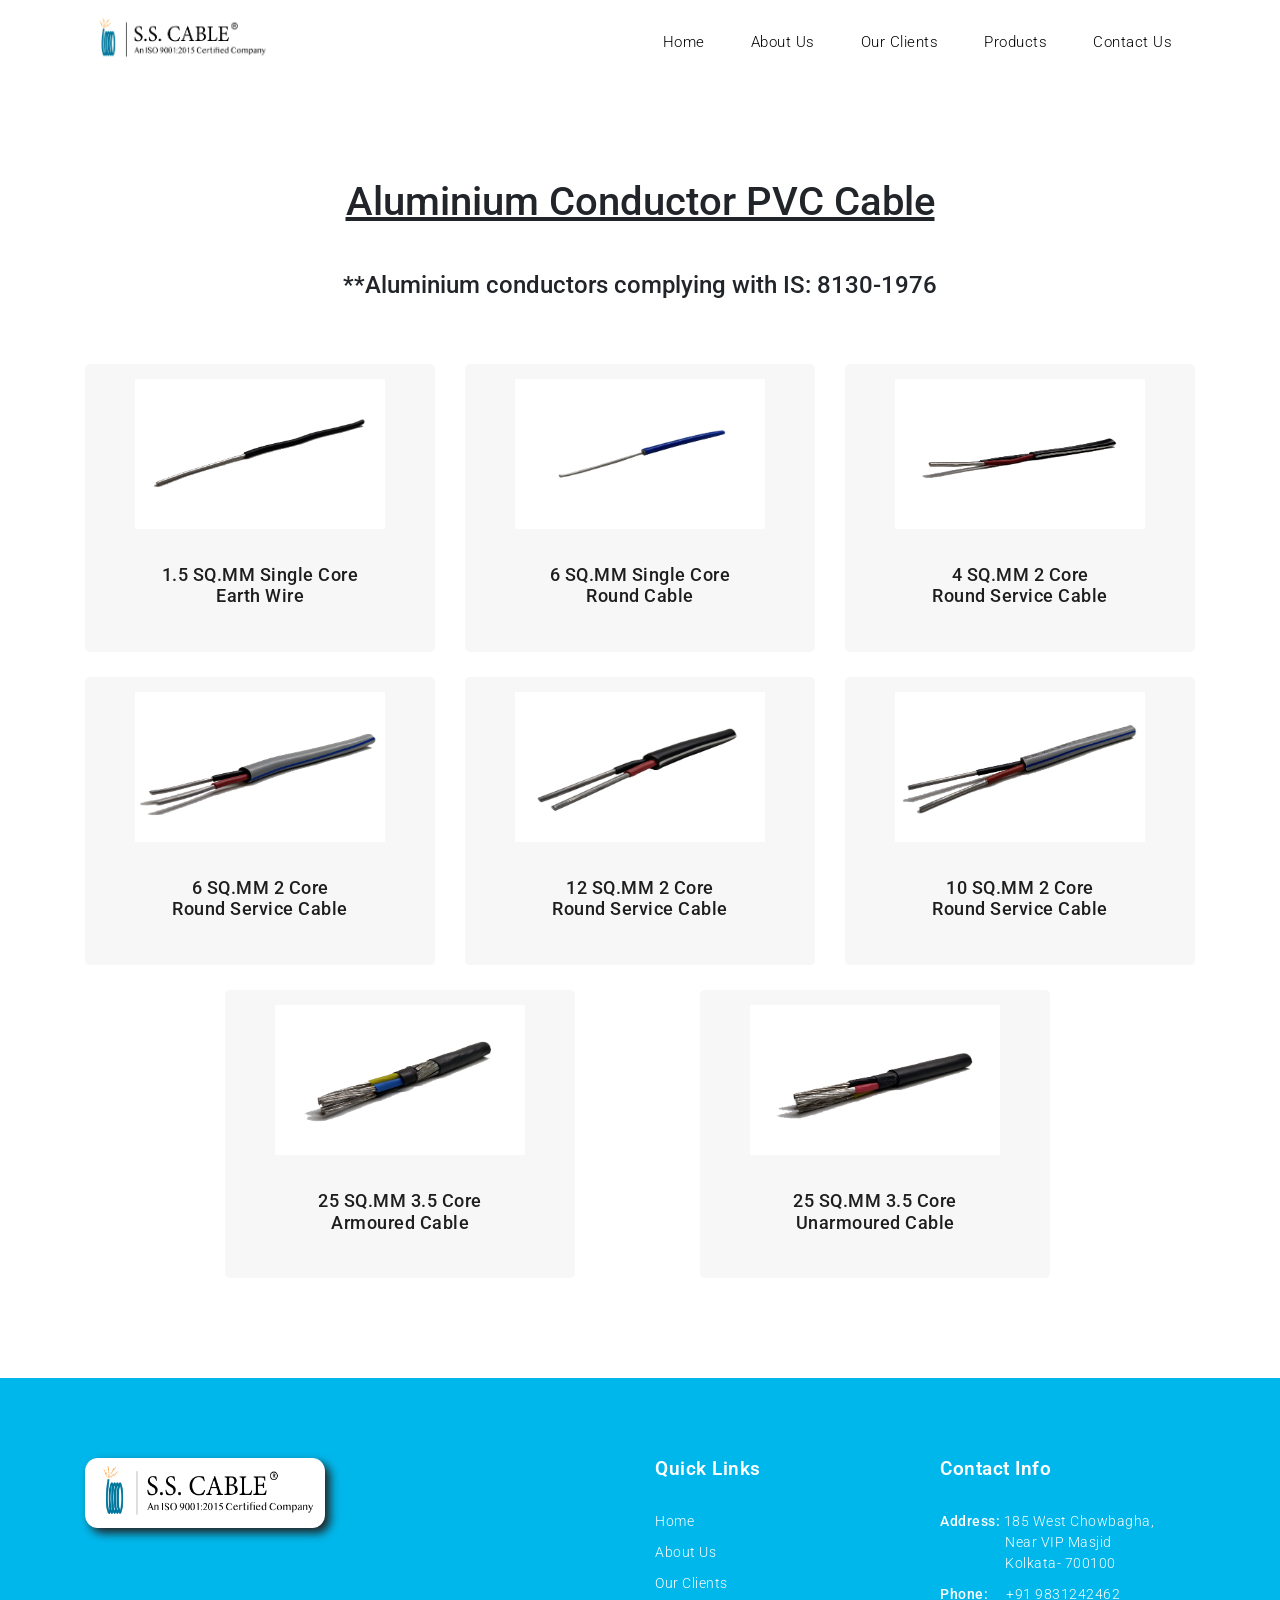
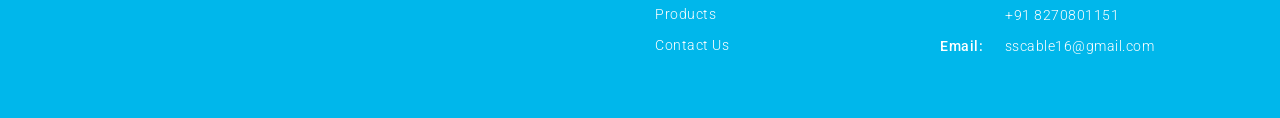
<file: aluminium.html>
<!DOCTYPE html>
<html lang="en">

  <head>

    <meta charset="utf-8">
    <meta name="viewport" content="width=device-width, initial-scale=1, shrink-to-fit=no">
    <meta name="description" content="">
    <meta name="author" content="TemplateMo">
    <link href="https://fonts.googleapis.com/css?family=Roboto:100,300,400,500,700" rel="stylesheet">

    <title>SS Cables - Services</title>

    <!-- Bootstrap core CSS -->
    <link href="vendor/bootstrap/css/bootstrap.min.css" rel="stylesheet">

    <!-- Additional CSS Files -->
    <link rel="stylesheet" href="assets/css/fontawesome.css">
    <link rel="stylesheet" href="assets/css/templatemo-host-cloud.css">
    <link rel="stylesheet" href="assets/css/owl.css">
<!--

Host Cloud Template

https://templatemo.com/tm-541-host-cloud

-->
  </head>

  <body>

    <!-- ***** Preloader Start ***** -->
    <div id="preloader">
        <div class="jumper">
            <div></div>
            <div></div>
            <div></div>
        </div>
    </div>  
    <!-- ***** Preloader End ***** -->

    <!-- Header -->
     <header class="">
      <nav class="navbar navbar-expand-lg" style="background-color: white; height: 726%">
        <div class="container">
          <a class="navbar-brand" href="index.html">
			<img src="assets/images/logo.png" alt="" width="190" height="55" >
			
			</a>
          <button class="navbar-toggler" type="button" data-toggle="collapse" data-target="#navbarResponsive" aria-controls="navbarResponsive" aria-expanded="false" aria-label="Toggle navigation">
            <span class="navbar-toggler-icon"></span>
          </button>
          <div class="collapse navbar-collapse" id="navbarResponsive">
            <ul class="navbar-nav ml-auto">
              <li class="nav-item ">
                <a class="nav-link" href="index.html">Home
                  <span class="sr-only">(current)</span>
                </a>
              </li>
              <li class="nav-item">
                <a class="nav-link" href="about.html">About Us</a>
              </li>
              <li class="nav-item">
                <a class="nav-link" href="services.html">Our Clients</a>
              </li>
              <li class="nav-item">
                <a class="nav-link" href="product.html">Products</a>
              </li>
				<li class="nav-item">
                <a class="nav-link" href="contact.html">Contact Us</a>
              </li>
            </ul>
          </div>
          
        </div>
      </nav>
    </header>

    <!-- Page Content -->
    <!-- Heading Starts Here -->
    
    <!-- Heading Ends Here -->

	  <h1>&nbsp;</h1>
	  <h1>&nbsp;</h1>
    <!-- Services Starts Here -->
    <div class="services-section services-page">
      <div class="container">
        <div class="row">
          <div class="col-md-12">&nbsp;
            <h1 align="center"><u>Aluminium Conductor PVC Cable</u></h1>
			  <h4>&nbsp;</h4>
			  <h4 align="center">**Aluminium conductors complying with IS: 8130-1976</h4>
			  <h1>&nbsp;</h1>
          </div>
          <div class="col-md-4 col-sm-6 col-xs-12">
            <div class="service-item">
               <img src="assets/images/products/A8.png" alt="" width="250" height="150" box-shadow="5px 10px inset">
				
              <h4>1.5 SQ.MM Single Core <br>Earth Wire </h4>
              
            </div>
          </div>
          <div class="col-md-4 col-sm-6 col-xs-12">
            <div class="service-item">
              <img src="assets/images/products/A7..png" alt="" width="250" height="150" box-shadow="5px 10px inset">
              <h4>6 SQ.MM Single Core <br>Round Cable </h4>
              
            </div>
          </div>
          <div class="col-md-4 col-sm-6 col-xs-12">
            <div class="service-item">
              <img src="assets/images/products/A6.png" alt="" width="250" height="150" box-shadow="5px 10px inset">
              <h4>4 SQ.MM 2 Core <br>Round Service Cable </h4>
              
            </div>
          </div>
          <div class="col-md-4 col-sm-6 col-xs-12">
            <div class="service-item">
              <img src="assets/images/products/A5.png" alt="" width="250" height="150" box-shadow="5px 10px inset">
              <h4>6 SQ.MM 2 Core <br>Round Service Cable </h4>
              
            </div>
          </div>
			<div class="col-md-4 col-sm-6 col-xs-12">
            <div class="service-item">
              <img src="assets/images/products/A4..png" alt="" width="250" height="150" box-shadow="5px 10px inset">
              <h4>12 SQ.MM 2 Core <br>Round Service Cable</h4>
              
            </div>
          </div>
			<div class="col-md-4 col-sm-6 col-xs-12">
            <div class="service-item">
              <img src="assets/images/products/A3.png" alt="" width="250" height="150" box-shadow="5px 10px inset">
              <h4>10 SQ.MM 2 Core <br>Round Service Cable</h4>
              
            </div>
          </div>
			<p>&ensp;</p>
			<p>&ensp;</p>
			<p>&ensp;</p>
			<p>&ensp;</p>
			<p>&ensp;</p>
			<p>&ensp;</p>
			<p>&ensp;</p>
			<p>&ensp;</p>
			<p>&ensp;</p>
			<p>&ensp;</p>
			<p>&ensp;</p>
			<p>&ensp;</p>
			<p>&ensp;</p>
			<p>&ensp;</p>
			<p>&ensp;</p>
			<p>&ensp;</p>
			<p>&ensp;</p>
			<p>&ensp;</p>
			<p>&ensp;</p>
			<p>&ensp;</p>
			
		
			<div class="col-md-4 col-sm-6 col-xs-12">
            <div class="service-item">
              <img src="assets/images/products/A2.png" alt="" width="250" height="150" box-shadow="5px 10px inset">
              <h4>25 SQ.MM 3.5 Core <br>Armoured Cable</h4>
              
            </div>
          </div>
          <div class="col-md-1 col-sm-6 col-xs-12">
            <div class="service-item" style="background-color: white">
              
              
              
            </div>
          </div>
          <div class="col-md-4 col-sm-6 col-xs-12">
            <div class="service-item">
              <img src="assets/images/products/A1.png" alt="" width="250" height="150" box-shadow="5px 10px inset">
              <h4>25 SQ.MM 3.5 Core <br>Unarmoured Cable</h4>
              
            </div>
          </div>
        </div>
      </div>
		<p>&nbsp;</p>
		<p>&nbsp;</p>
		<p>&nbsp;</p>
    </div>
    <!-- Services Ends Here -->


    <!-- Testimonials Starts Here -->
    
    <!-- Testimonials Ends Here -->


    <!-- Footer Starts Here -->
    <footer>
      <div class="container">
        <div class="row">
          <div class="col-md-3 col-sm-6 col-xs-12">
            <div class="footer-item">
              <div class="footer-heading">
                <img src="assets/images/logo.png" alt="" width="240" height="70" Style = "filter: drop-shadow(5px 5px 5px #222)">
              </div>
              
            </div>
          </div>
          
          <div class="col-md-3 col-sm-6 col-xs-12">
            
          </div>
          
          
          <div class="col-md-3 col-sm-6 col-xs-12">
            <div class="footer-item">
              <div class="footer-heading">
                <h2>Quick Links</h2>
              </div>
              <ul class="footer-list">
                <li><a href="index.html">Home</a></li>
                <li><a href="about.html">About Us</a></li>
                <li><a href="services.html">Our Clients</a></li>
                <li><a href="product.html">Products</a></li>
                <li><a href="contact.html">Contact Us</a></li>
              </ul>
            </div>
          </div>
          
          <div class="col-md-3 col-sm-6 col-xs-12">
            <div class="footer-item">
              <div class="footer-heading">
                <h2>Contact Info</h2>
              </div>
              <ul class="footer-list">
				  <li>Address: <a href="#">185 West Chowbagha,<br>&emsp;&emsp;&emsp;&nbsp;&emsp; Near VIP Masjid <br>&emsp;&emsp;&emsp;&emsp;&nbsp;&nbsp;Kolkata- 700100</a></li>
                <li>Phone: <a href="#">&emsp;+91 9831242462 <br>&emsp;&emsp;&emsp;&emsp;&nbsp; +91 8270801151</a></li>
                <li>Email: &emsp;&nbsp;<a href="#">sscable16@gmail.com</a></li>
                
                
              </ul>
            </div>
          </div>
          <div class="col-md-12">
            
          </div>
        </div>
      </div>
    </footer>
    <!-- Footer Ends Here -->

    <!-- Bootstrap core JavaScript -->
    <script src="vendor/jquery/jquery.min.js"></script>
    <script src="vendor/bootstrap/js/bootstrap.bundle.min.js"></script>

    <!-- Additional Scripts -->
    <script src="assets/js/custom.js"></script>
    <script src="assets/js/owl.js"></script>
    <script src="assets/js/accordions.js"></script>

    <script language = "text/Javascript"> 
      cleared[0] = cleared[1] = cleared[2] = 0; //set a cleared flag for each field
      function clearField(t){                   //declaring the array outside of the
      if(! cleared[t.id]){                      // function makes it static and global
          cleared[t.id] = 1;  // you could use true and false, but that's more typing
          t.value='';         // with more chance of typos
          t.style.color='#fff';
          }
      }
    </script>

  </body>
</html>
</file>
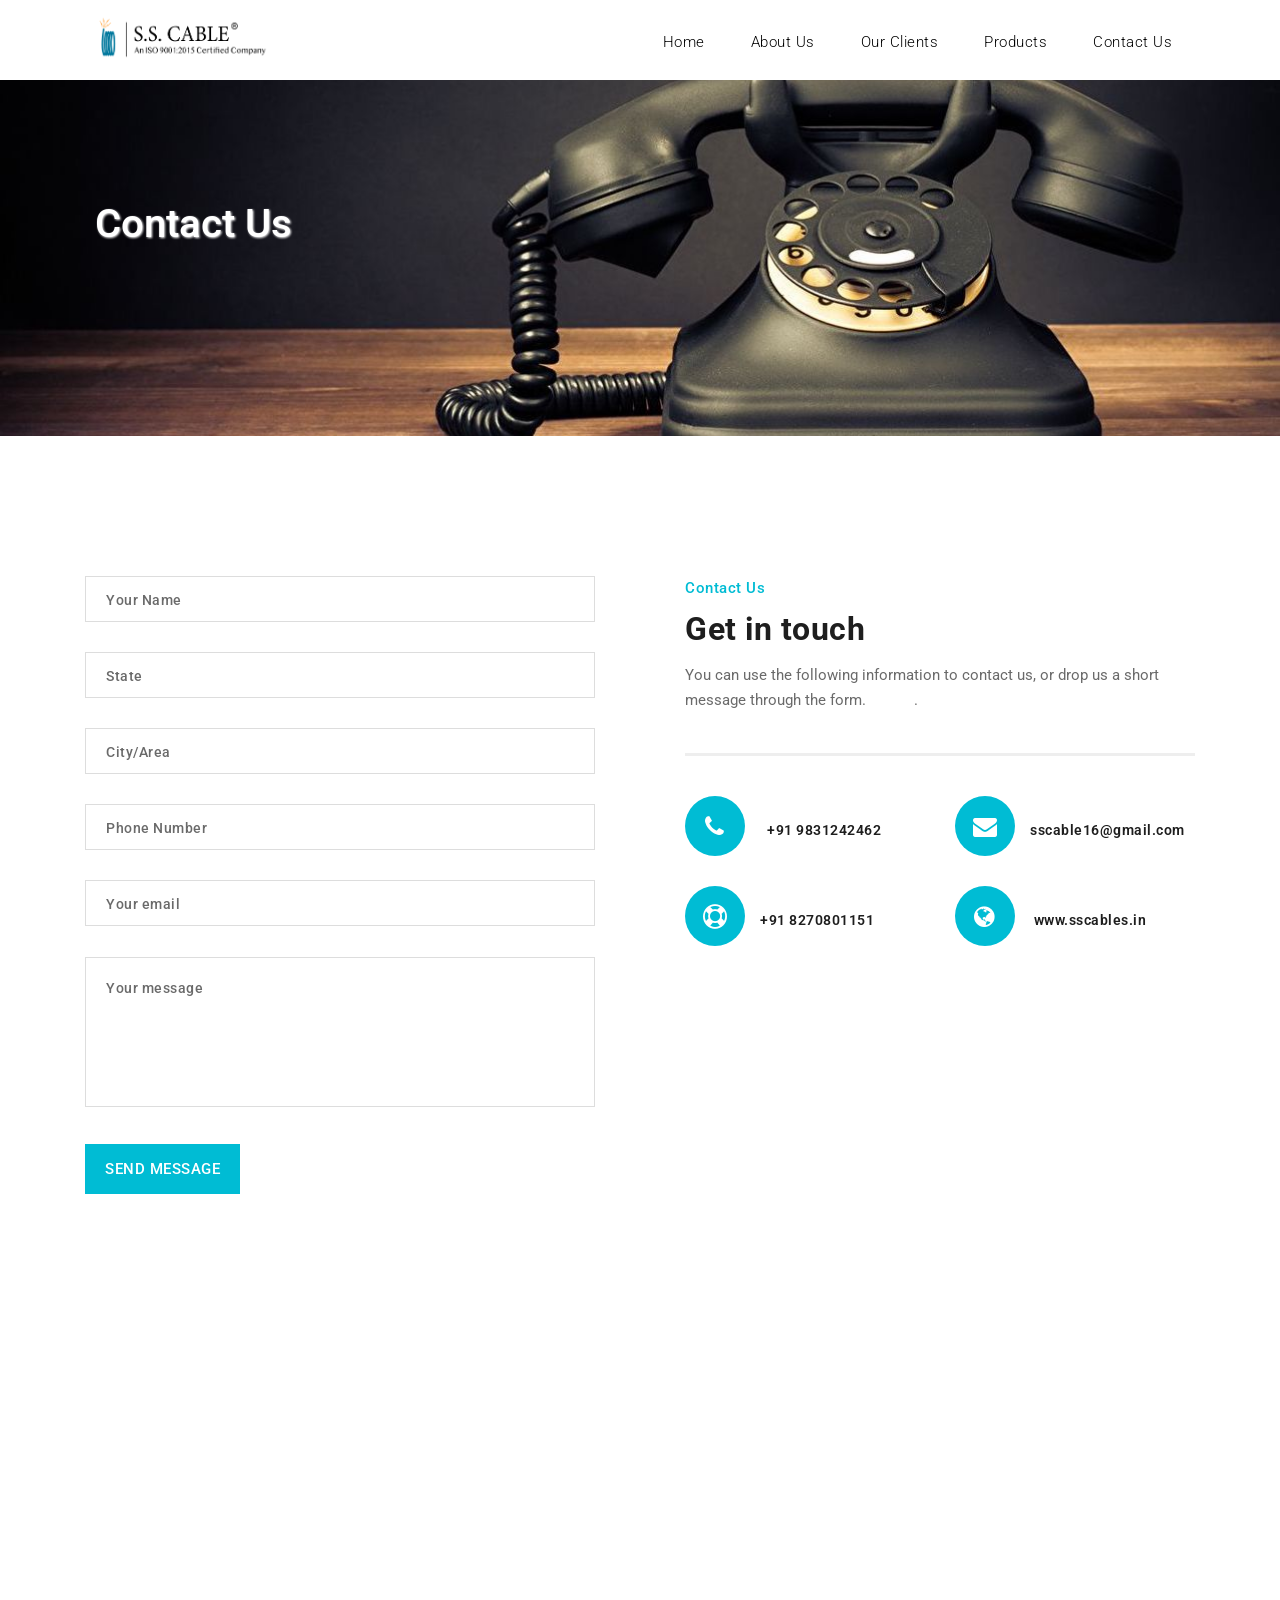
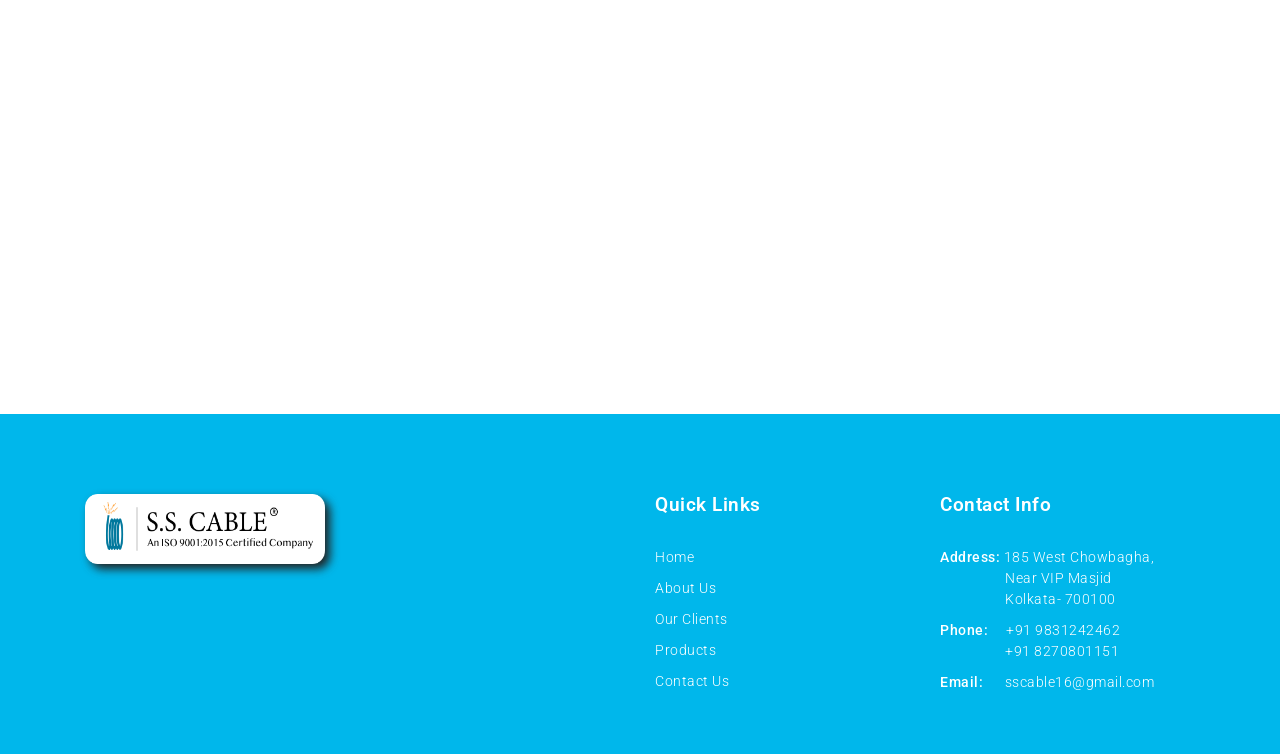
<file: contact.html>
<!DOCTYPE html>
<html lang="en">

  <head>

    <meta charset="utf-8">
    <meta name="viewport" content="width=device-width, initial-scale=1, shrink-to-fit=no">
    <meta name="description" content="">
    <meta name="author" content="TemplateMo">
    <link href="https://fonts.googleapis.com/css?family=Roboto:100,300,400,500,700" rel="stylesheet">

    <title>SS Cables - Contact Page</title>

    <!-- Bootstrap core CSS -->
    <link href="vendor/bootstrap/css/bootstrap.min.css" rel="stylesheet">

    <!-- Additional CSS Files -->
    <link rel="stylesheet" href="assets/css/fontawesome.css">
    <link rel="stylesheet" href="assets/css/templatemo-host-cloud.css">
    <link rel="stylesheet" href="assets/css/owl.css">
<!--

Host Cloud Template

https://templatemo.com/tm-541-host-cloud

-->
  </head>

  <body>

    <!-- ***** Preloader Start ***** -->
    <div id="preloader">
        <div class="jumper">
            <div></div>
            <div></div>
            <div></div>
        </div>
    </div>  
    <!-- ***** Preloader End ***** -->

    <!-- Header -->
     <header class="">
      <nav class="navbar navbar-expand-lg" style="background-color: white; height: 726%">
        <div class="container">
          <a class="" href="index.html">
			<img src="assets/images/logo.png" alt="" width="190" height="55" >
			
			</a>
          <button class="navbar-toggler" type="button" data-toggle="collapse" data-target="#navbarResponsive" aria-controls="navbarResponsive" aria-expanded="false" aria-label="Toggle navigation">
            <span class="navbar-toggler-icon"></span>
          </button>
          <div class="collapse navbar-collapse" id="navbarResponsive">
            <ul class="navbar-nav ml-auto">
              <li class="nav-item ">
                <a class="nav-link" href="index.html">Home
                  <span class="sr-only">(current)</span>
                </a>
              </li>
              <li class="nav-item">
                <a class="nav-link" href="about.html">About Us</a>
              </li>
              <li class="nav-item">
                <a class="nav-link" href="services.html">Our Clients</a>
              </li>
              <li class="nav-item">
                <a class="nav-link" href="product.html">Products</a>
              </li>
				<li class="nav-item">
                <a class="nav-link" href="contact.html">Contact Us</a>
              </li>
            </ul>
          </div>
          
        </div>
      </nav>
    </header>

    <!-- Page Content -->
    <!-- Heading Starts Here -->
    <div class="page-heading2 header-text">
      <div class="container">
        <div class="row">
          <div class="col-md-12">
            <h1 align="left" style="color:white; filter: drop-shadow(1px 1px 1px #fff)">&nbsp;Contact Us</h1>
            
          </div>
        </div>
      </div>
    </div>
    <!-- Heading Ends Here -->


    <!-- Contact Us Starts Here -->
    <div class="contact-us">
      <div class="container">
        <div class="row">
          <div class="col-md-6">
            <div class="contact-form">
              <form id="contact" action="" method="post">
                <div class="row">
                  <div class="col-md-12 col-sm-12">
                    <fieldset>
                      <input name="name" type="text" id="name" placeholder="Your Name" required="">
                    </fieldset>
					  <fieldset>
                      <input name="state" type="text" id="state" placeholder="State" required="">
                    </fieldset>
					  <fieldset>
                      <input name="city" type="text" id="city" placeholder="City/Area" required="">
                    </fieldset>
					  <fieldset>
                      <input name="Phone" type="text" id="phone" placeholder="Phone Number" required="">
                    </fieldset>
                  </div>
                  <div class="col-md-12 col-sm-12">
                    <fieldset>
                      <input name="email" type="text" id="email" placeholder="Your email" required="">
                    </fieldset>
                  </div>
                  <div class="col-md-12 col-sm-12">
                    
                  </div>
                  <div class="col-lg-12">
                    <fieldset>
                      <textarea name="message" rows="6" id="message" placeholder="Your message" required=""></textarea>
                    </fieldset>
                  </div>
                  <div class="col-lg-12">
                    <fieldset>
                      <button type="submit" id="form-submit" class="main-button">Send Message</button>
                    </fieldset>
                  </div>
                </div>
              </form>
          </div>
          </div>
          <div class="col-md-6">
            <div class="right-content">
              <div class="section-heading">
                <span>Contact Us</span>
                <h2>Get in touch</h2>
                <p>You can use the following information to contact us, or drop us a short message through the form.&nbsp; &nbsp; &nbsp; &nbsp; &nbsp; &nbsp; .&nbsp; &nbsp; &nbsp; &nbsp;&nbsp;</p>
              </div>
              <div class="row">
                <div class="col-md-6 col-sm-12">
                  <ul>
                    <li><i class="fa fa-phone"></i> &nbsp;+91 9831242462</li>
                    <li><i class="fa fa-support"></i>+91 8270801151</li>
                  </ul>
                </div>
                <div class="col-md-6 col-sm-12">
                  <ul>
                    <li><i class="fa fa-envelope"></i>sscable16@gmail.com</li>
                    <li><i class="fa fa-globe"></i> www.sscables.in</li>
                  </ul>
                </div>
              </div>
            </div>
          </div>
        </div>
      </div>
    </div>
    <!-- Contact Us Ends Here -->


    <!-- Map Starts Here -->
    <div id="map">
    
<!-- How to change your own map point
	1. Go to Google Maps
	2. Click on your location point
	3. Click "Share" and choose "Embed map" tab
	4. Copy only URL and paste it within the src="" field below
-->

      <iframe src="https://www.google.com/maps/embed?pb=!1m18!1m12!1m3!1d3685.2469371158363!2d88.39692961495885!3d22.532420685203494!2m3!1f0!2f0!3f0!3m2!1i1024!2i768!4f13.1!3m3!1m2!1s0x0%3A0xb3db4b9826065289!2sS%20S%20CABLE%20MFG.%20CO!5e0!3m2!1sen!2sin!4v1627457323353!5m2!1sen!2sin" 
			  width="100%" height="480px" frameborder="0" style="border:0" allowfullscreen></iframe>
    </div>
    <!-- Map Ends Here -->


    <!-- Testimonials Starts Here -->
    
    <!-- Testimonials Ends Here -->
	  
	  
	  <div class="contact-us">
		  <p>&nbsp;</p>
	  <p>&nbsp;</p>
		  <p>&nbsp;</p>
	  <p>&nbsp;</p>
		  <p>&nbsp;</p>
	  <p>&nbsp;</p>
		  <p>&nbsp;</p>
	  <p>&nbsp;</p>
		  </div>
		
		
    <!-- Footer Starts Here -->
    <footer>
      <div class="container">
        <div class="row">
          <div class="col-md-3 col-sm-6 col-xs-12">
            <div class="footer-item">
              <div class="footer-heading">
                <img src="assets/images/logo.png" alt="" width="240" height="70" Style = "filter: drop-shadow(5px 5px 5px #222)">
              </div>
              
            </div>
          </div>
          
          <div class="col-md-3 col-sm-6 col-xs-12">
            
          </div>
          
          
          <div class="col-md-3 col-sm-6 col-xs-12">
            <div class="footer-item">
              <div class="footer-heading">
                <h2>Quick Links</h2>
              </div>
              <ul class="footer-list">
                <li><a href="#">Home</a></li>
                <li><a href="#">About Us</a></li>
                <li><a href="#">Our Clients</a></li>
                <li><a href="#">Products</a></li>
                <li><a href="#">Contact Us</a></li>
              </ul>
            </div>
          </div>
          
          <div class="col-md-3 col-sm-6 col-xs-12">
            <div class="footer-item">
              <div class="footer-heading">
                <h2>Contact Info</h2>
              </div>
              <ul class="footer-list">
				  <li>Address: <a href="#">185 West Chowbagha,<br>&emsp;&emsp;&emsp;&nbsp;&emsp; Near VIP Masjid <br>&emsp;&emsp;&emsp;&emsp;&nbsp;&nbsp;Kolkata- 700100</a></li>
                <li>Phone: <a href="#">&emsp;+91 9831242462 <br>&emsp;&emsp;&emsp;&emsp;&nbsp; +91 8270801151</a></li>
                <li>Email: &emsp;&nbsp;<a href="#">sscable16@gmail.com</a></li>
                
                
              </ul>
            </div>
          </div>
          <div class="col-md-12">
            
          </div>
        </div>
      </div>
    </footer>
    <!-- Footer Ends Here -->

    <!-- Bootstrap core JavaScript -->
    <script src="vendor/jquery/jquery.min.js"></script>
    <script src="vendor/bootstrap/js/bootstrap.bundle.min.js"></script>

    <!-- Additional Scripts -->
    <script src="assets/js/custom.js"></script>
    <script src="assets/js/owl.js"></script>
    <script src="assets/js/accordions.js"></script>


    <script language = "text/Javascript"> 
      cleared[0] = cleared[1] = cleared[2] = 0; //set a cleared flag for each field
      function clearField(t){                   //declaring the array outside of the
      if(! cleared[t.id]){                      // function makes it static and global
          cleared[t.id] = 1;  // you could use true and false, but that's more typing
          t.value='';         // with more chance of typos
          t.style.color='#fff';
          }
      }
    </script>

  </body>
</html>
</file>
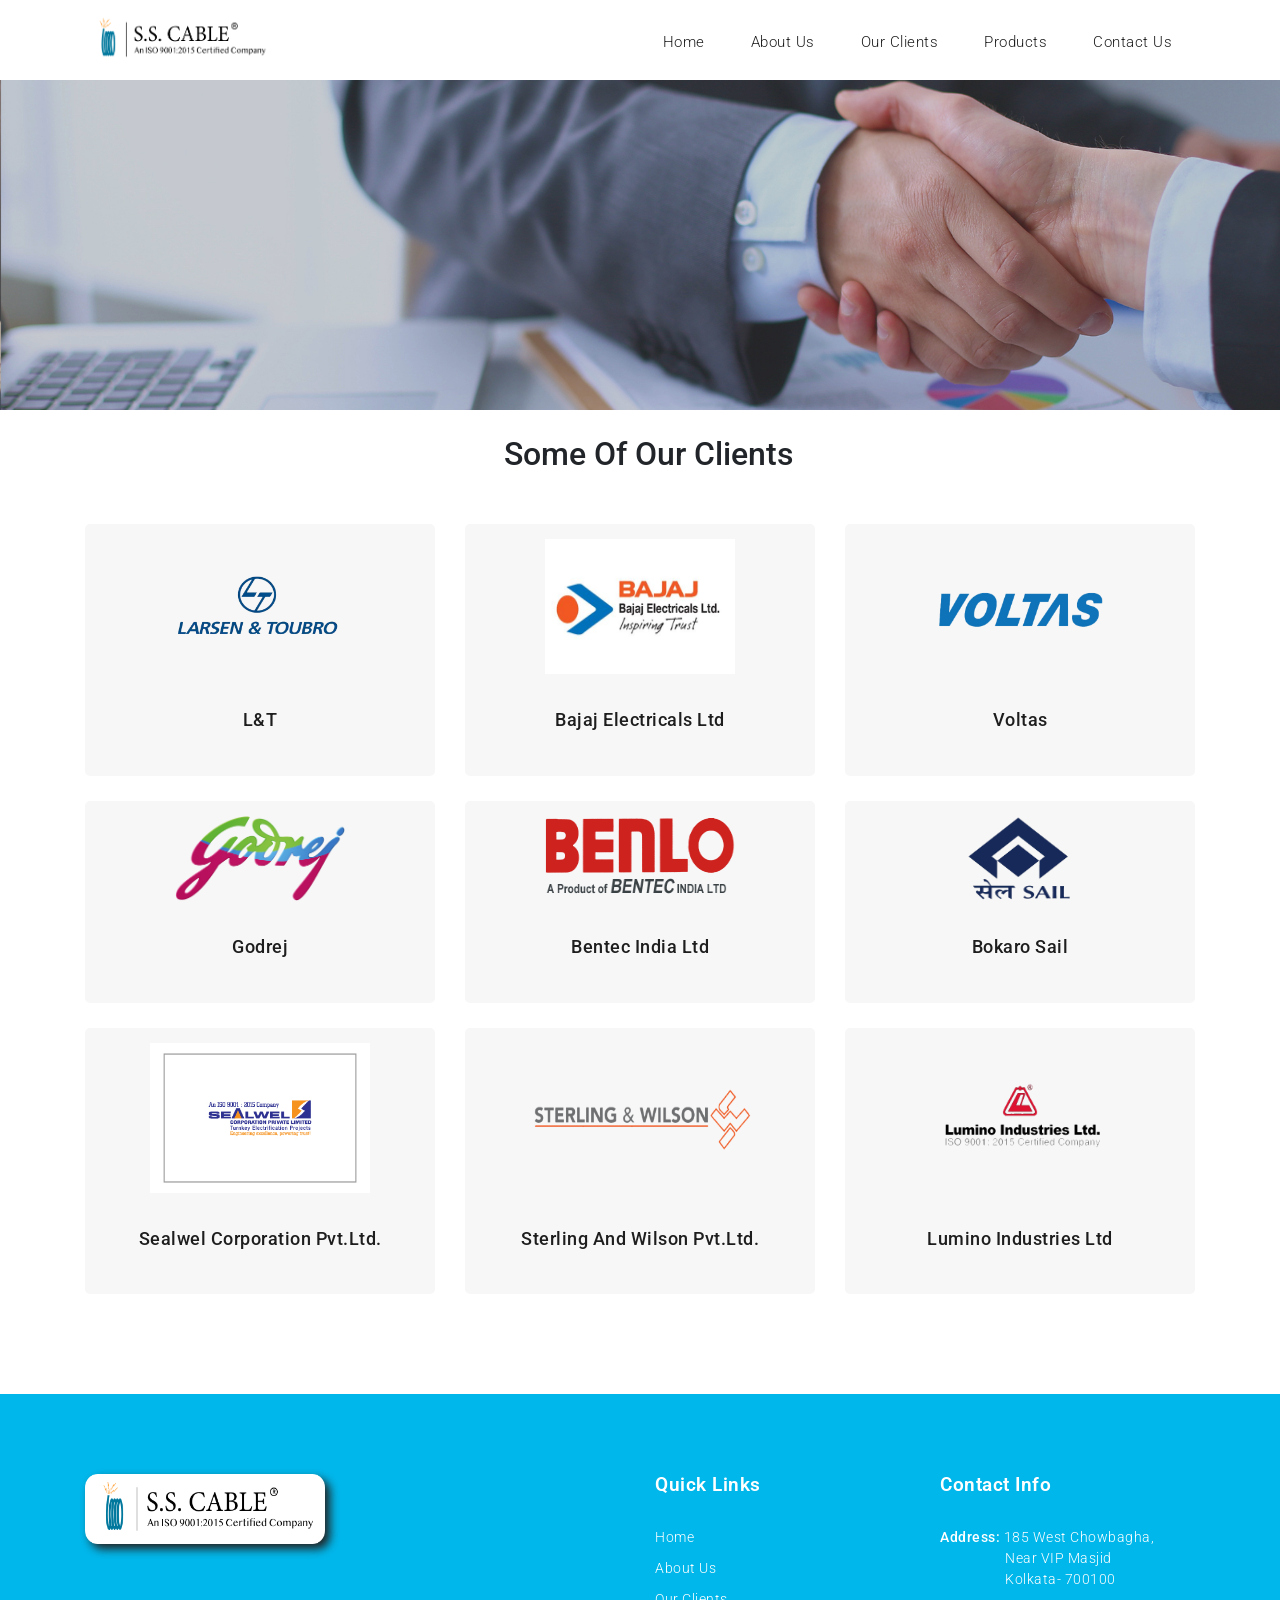
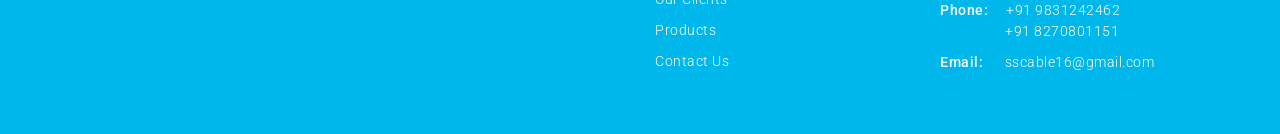
<file: services.html>
<!DOCTYPE html>
<html lang="en">

  <head>

    <meta charset="utf-8">
    <meta name="viewport" content="width=device-width, initial-scale=1, shrink-to-fit=no">
    <meta name="description" content="">
    <meta name="author" content="TemplateMo">
    <link href="https://fonts.googleapis.com/css?family=Roboto:100,300,400,500,700" rel="stylesheet">

    <title>SS Cables - Clients</title>

    <!-- Bootstrap core CSS -->
    <link href="vendor/bootstrap/css/bootstrap.min.css" rel="stylesheet">

    <!-- Additional CSS Files -->
    <link rel="stylesheet" href="assets/css/fontawesome.css">
    <link rel="stylesheet" href="assets/css/templatemo-host-cloud.css">
    <link rel="stylesheet" href="assets/css/owl.css">
<!--

Host Cloud Template

https://templatemo.com/tm-541-host-cloud

-->
  </head>

  <body>

    <!-- ***** Preloader Start ***** -->
    <div id="preloader">
        <div class="jumper">
            <div></div>
            <div></div>
            <div></div>
        </div>
    </div>  
    <!-- ***** Preloader End ***** -->

    <!-- Header -->
     <header class="">
      <nav class="navbar navbar-expand-lg" style="background-color: white; height: 726%">
        <div class="container">
          <a class="" href="index.html">
			<img src="assets/images/logo.png" alt="" width="190" height="55" >
			
			</a>
          <button class="navbar-toggler" type="button" data-toggle="collapse" data-target="#navbarResponsive" aria-controls="navbarResponsive" aria-expanded="false" aria-label="Toggle navigation">
            <span class="navbar-toggler-icon"></span>
          </button>
          <div class="collapse navbar-collapse" id="navbarResponsive" >
            <ul class="navbar-nav ml-auto">
              <li class="nav-item ">
                <a class="nav-link" href="index.html">Home
                  <span class="sr-only">(current)</span>
                </a>
              </li>
              <li class="nav-item">
                <a class="nav-link" href="about.html">About Us</a>
              </li>
              <li class="nav-item">
                <a class="nav-link" href="services.html">Our Clients</a>
              </li>
              <li class="nav-item">
                <a class="nav-link" href="product.html">Products</a>
              </li>
				<li class="nav-item">
                <a class="nav-link" href="contact.html">Contact Us</a>
              </li>
            </ul>
          </div>
          
        </div>
      </nav>
    </header>

    <!-- Page Content -->
    <!-- Heading Starts Here -->
    <div class="page-heading3 header-text">
      <div class="container">
        <div class="row">
          
        </div>
      </div>
    </div>
    <!-- Heading Ends Here -->


    <!-- Services Starts Here -->
	  <div class="col-md-12">
		  <p>&nbsp;</p>
            <h2 align="middle" >&nbsp; Some Of Our Clients</h2>
            
          </div>
    <div class="services-section services-page">
      <div class="container">
        <div class="row">
          <div class="col-md-12">
            
          </div>
          <div class="col-md-4 col-sm-6 col-xs-12">
            <div class="service-item">
               <img src="assets/images/background/lnt.png" alt="" width="190" height="135" box-shadow="5px 10px inset">
				
              <h4>L&T </h4>
              
            </div>
          </div>
          <div class="col-md-4 col-sm-6 col-xs-12">
            <div class="service-item">
              <img src="assets/images/background/bajaj.jpeg" alt="" width="190" height="135" box-shadow="5px 10px inset">
              <h4>Bajaj Electricals Ltd</h4>
              
            </div>
          </div>
          <div class="col-md-4 col-sm-6 col-xs-12">
            <div class="service-item">
              <img src="assets/images/background/voltas.png" alt="" width="190" height="135" box-shadow="5px 10px inset">
              <h4>Voltas</h4>
              
            </div>
          </div>
          <div class="col-md-4 col-sm-6 col-xs-12">
            <div class="service-item">
              <img src="assets/images/background/godrej.png" alt="" width="170" height="85" box-shadow="5px 10px inset">
              <h4>Godrej</h4>
              
            </div>
          </div>
			<div class="col-md-4 col-sm-6 col-xs-12">
            <div class="service-item">
              <img src="assets/images/background/benlo.png" alt="" width="190" height="85" box-shadow="5px 10px inset">
              <h4>Bentec India Ltd</h4>
              
            </div>
          </div>
			<div class="col-md-4 col-sm-6 col-xs-12">
            <div class="service-item">
              <img src="assets/images/background/sail.png" alt="" width="145" height="85" box-shadow="5px 10px inset">
              <h4>Bokaro Sail</h4>
              
            </div>
          </div>
			<div class="col-md-4 col-sm-6 col-xs-12">
            <div class="service-item">
              <img src="assets/images/background/seal.jpeg" alt="" width="220" height="150" box-shadow="5px 10px inset">
              <h4>Sealwel Corporation Pvt.Ltd. </h4>
              
            </div>
          </div>
          <div class="col-md-4 col-sm-6 col-xs-12">
            <div class="service-item">
              <img src="assets/images/background/Sterling.png" alt="" width="230" height="150" box-shadow="5px 10px inset">
              <h4>Sterling and Wilson Pvt.Ltd.</h4>
              
            </div>
          </div>
          <div class="col-md-4 col-sm-6 col-xs-12">
            <div class="service-item">
              <img src="assets/images/background/Lumino.png" alt="" width="250" height="150" box-shadow="5px 10px inset">
              <h4>Lumino Industries Ltd</h4>
              
            </div>
          </div>
        </div>
      </div>
		<p>&nbsp;</p>
		<p>&nbsp;</p>
		<p>&nbsp;</p>
    </div>
    <!-- Services Ends Here -->


    <!-- Testimonials Starts Here -->
    
    <!-- Testimonials Ends Here -->


    <!-- Footer Starts Here -->
    <footer>
      <div class="container">
        <div class="row">
          <div class="col-md-3 col-sm-6 col-xs-12">
            <div class="footer-item">
              <div class="footer-heading">
                <img src="assets/images/logo.png" alt="" width="240" height="70" Style = "filter: drop-shadow(5px 5px 5px #222)">
              </div>
              
            </div>
          </div>
          
          <div class="col-md-3 col-sm-6 col-xs-12">
            
          </div>
          
          
          <div class="col-md-3 col-sm-6 col-xs-12">
            <div class="footer-item">
              <div class="footer-heading">
                <h2>Quick Links</h2>
              </div>
              <ul class="footer-list">
                <li><a href="index.html">Home</a></li>
                <li><a href="about.html">About Us</a></li>
                <li><a href="services.html">Our Clients</a></li>
                <li><a href="product.html">Products</a></li>
                <li><a href="contact.html">Contact Us</a></li>
              </ul>
            </div>
          </div>
          
          <div class="col-md-3 col-sm-6 col-xs-12">
            <div class="footer-item">
              <div class="footer-heading">
                <h2>Contact Info</h2>
              </div>
              <ul class="footer-list">
				  <li>Address: <a href="#">185 West Chowbagha,<br>&emsp;&emsp;&emsp;&nbsp;&emsp; Near VIP Masjid <br>&emsp;&emsp;&emsp;&emsp;&nbsp;&nbsp;Kolkata- 700100</a></li>
                <li>Phone: <a href="#">&emsp;+91 9831242462 <br>&emsp;&emsp;&emsp;&emsp;&nbsp; +91 8270801151</a></li>
                <li>Email: &emsp;&nbsp;<a href="#">sscable16@gmail.com</a></li>
                
                
              </ul>
            </div>
          </div>
          <div class="col-md-12">
            
          </div>
        </div>
      </div>
    </footer>
    <!-- Footer Ends Here -->

    <!-- Bootstrap core JavaScript -->
    <script src="vendor/jquery/jquery.min.js"></script>
    <script src="vendor/bootstrap/js/bootstrap.bundle.min.js"></script>

    <!-- Additional Scripts -->
    <script src="assets/js/custom.js"></script>
    <script src="assets/js/owl.js"></script>
    <script src="assets/js/accordions.js"></script>

    <script language = "text/Javascript"> 
      cleared[0] = cleared[1] = cleared[2] = 0; //set a cleared flag for each field
      function clearField(t){                   //declaring the array outside of the
      if(! cleared[t.id]){                      // function makes it static and global
          cleared[t.id] = 1;  // you could use true and false, but that's more typing
          t.value='';         // with more chance of typos
          t.style.color='#fff';
          }
      }
    </script>

  </body>
</html>
</file>
<file: assets/css/templatemo-host-cloud.css>
/*

Host Cloud Template

https://templatemo.com/tm-541-host-cloud

*/

body {
	font-family: 'Roboto', sans-serif;
	transition: all 0.5s;
}
p {
	margin-bottom: 0px;
	font-size: 14px;
	color: #6a6a6a;
	line-height: 25px;
}
a {
	text-decoration: none!important;
}
a.main-button {
	outline: none;
	cursor: pointer;
	display: inline-block;
	height: 50px;
	line-height: 50px;
	padding: 0px 25px;
	border: none;
	margin-left: 10px;
	background-color: #007bff;
	color: #fff;
	text-transform: uppercase;
	font-size: 15px;
	font-weight: 500;
	letter-spacing: 0.5px;
	transition: all 0.5s;
}
a.main-button:hover {
	background-color: #0056b3;
}
a.gradient-button {
	outline: none;
	cursor: pointer;
	display: inline-block;
	height: 50px;
	line-height: 50px;
	padding: 0px 25px;
	border: none;
	margin-left: 10px;
	background: rgb(114,2,187);
    background: linear-gradient(145deg, rgba(114,2,187,1) 0%, rgba(50,100,245,1) 100%);
	color: #fff;
	text-transform: uppercase;
	font-size: 15px;
	font-weight: 500;
	letter-spacing: 0.5px;
	transition: all 0.5s;
}
a.gradient-button:hover {
	background: rgb(114,2,187);
    background: linear-gradient(145deg, rgba(50,100,245,1) 0%, rgba(114,2,187,1) 100%);
}
.section-heading {
	margin-bottom: 85px;
}
.section-heading span {
	color: #00bcd4;
	font-size: 15px;
	font-weight: 500;
	letter-spacing: 0.5px;
	display: inline-block;
	margin-top: 0px;
}
.section-heading h2 {
	color: #1e1e1e;
	font-size: 32px;
	font-weight: 700;
	letter-spacing: 0.5px;
	margin-top: 10px;
	margin-bottom: 15px;
}
.section-heading p {
	font-size: 15px;
}

.page-heading {
	background-image: url(../images/heading-bg.jpg);
	background-position: center center;
	background-repeat: no-repeat;
	background-size: cover;
	text-align: center;
	padding: 230px 0px 180px 0px;
}
.page-heading11 {
	background-image: url("../images/prod.png");
	background-position: 75% 50px;
	background-repeat: no-repeat;
	background-size: cover;
	text-align: center;
	padding: 230px 0px 180px 0px;
}
.page-heading2 {
	background-image: url(../images/contact.jpeg);
	background-position: center 30px;
	background-repeat: no-repeat;
	background-size: cover;
	text-align: center;
	padding: 200px 0px 180px 0px;
}
.page-heading1 {
	background-image: url("../images/about1.jpeg");
	background-position: center center;
	background-repeat: no-repeat;
	background-size: cover;
	text-align: center;
	padding: 190px 0px 180px 0px;
}
.page-heading3 {
	background-image: url("../images/clients.jpeg");
	background-position: 75% 80px;
	background-repeat: no-repeat;
	background-size: cover;
	text-align: center;
	padding: 230px 0px 180px 0px;
}

.page-heading h1 {
	color: #fff;
	font-size: 44px;
	font-weight: 700;
	letter-spacing: 0.5px;
	margin-bottom: 20px;
}
.page-heading p {
	color: #fff;
	letter-spacing: 0.5px;
}
.page-heading p a {
	color: #fff;
	font-size: 15px;
}
.page-heading p a {
	margin-right: 5px;
}
.page-heading p span {
	color: #fff;
	opacity: 0.75;
	margin-left: 5px;
}
#preloader {
  overflow: hidden;
  background: #2596be;
  left: 0;
  right: 0;
  top: 0;
  bottom: 0;
  position: fixed;
  z-index: 9999999;
  color: #fff;
}

#preloader .jumper {
  left: 0;
  top: 0;
  right: 0;
  bottom: 0;
  display: block;
  position: absolute;
  margin: auto;
  width: 50px;
  height: 50px;
}

#preloader .jumper > div {
  background-color: #fff;
  width: 10px;
  height: 10px;
  border-radius: 100%;
  -webkit-animation-fill-mode: both;
  animation-fill-mode: both;
  position: absolute;
  opacity: 0;
  width: 50px;
  height: 50px;
  -webkit-animation: jumper 1s 0s linear infinite;
  animation: jumper 1s 0s linear infinite;
}

#preloader .jumper > div:nth-child(2) {
  -webkit-animation-delay: 0.33333s;
  animation-delay: 0.33333s;
}

#preloader .jumper > div:nth-child(3) {
  -webkit-animation-delay: 0.66666s;
  animation-delay: 0.66666s;
}

@-webkit-keyframes jumper {
  0% {
    opacity: 0;
    -webkit-transform: scale(0);
    transform: scale(0);
  }
  5% {
    opacity: 1;
  }
  100% {
    -webkit-transform: scale(1);
    transform: scale(1);
    opacity: 0;
  }
}

@keyframes jumper {
  0% {
    opacity: 0;
    -webkit-transform: scale(0);
    transform: scale(0);
  }
  5% {
    opacity: 1;
  }
  100% {
    opacity: 0;
  }
}



/* Header Style */
header {
	position: fixed;
	z-index: 99999;
	width: 100%;
	background-color: transparent!important;
	border-bottom: 1px solid rgba(250,250,250,0.30);
	height: 12px;
	-webkit-transition: all .5s ease 0s;
    -moz-transition: all .5s ease 0s;
    -o-transition: all .5s ease 0s;
    transition: all .5s ease 0s;
}
.background-header {
	background-color: #fff!important;
	box-shadow: 0px 1px 10px rgba(0,0,0,0.1);
}
.background-header .navbar-brand h2 {
	color: #1e1e1e!important;
}
.background-header .navbar-nav a.nav-link {
	color: #1e1e1e!important;
}
.background-header .functional-buttons	ul li:first-child a {
	display: inline-block;
	background-color: transparent;
	border: 2px solid #00bcd4;
	text-transform: uppercase;
	font-size: 13px;
	color: #00bcd4;
	padding: 6px 20px;
	letter-spacing: 0.5px;
	transition: all 0.5s;
}
.background-header .functional-buttons	ul li:first-child a:hover {
	color: #fff;
	background-color: #00bcd4;
	border-color: #00bcd4;
}

.navbar .navbar-brand {
	float: 	left;
	margin-top: 0px;
	outline: none;
}
.navbar .navbar-brand h2 {
	color: #fff;
	text-transform: uppercase;
	font-size: 24px;
	font-weight: 800;
	-webkit-transition: all .3s ease 0s;
    -moz-transition: all .3s ease 0s;
    -o-transition: all .3s ease 0s;
    transition: all .3s ease 0s;
}
.navbar .navbar-brand h2 em {
	font-style: normal;
	font-size: 16px;
}
#navbarResponsive {
	z-index: 999;
}
.navbar-collapse {
	text-align: center;
}
.navbar .navbar-nav .nav-item {
	margin: 0px 15px;
}
.navbar .navbar-nav a.nav-link {
	text-transform: capitalize;
	font-size: 15px;
	font-weight: 300;
	letter-spacing: 0.5px;
	color: #000;
	transition: all 0.5s;
	margin-top: 5px;
}
.navbar .navbar-nav .nav-link:hover,
.navbar .navbar-nav .active>.nav-link,
.navbar .navbar-nav .nav-link.active,
.navbar .navbar-nav .nav-link.show,
.navbar .navbar-nav .show>.nav-link {
	color: #00bcd4;
}
.navbar .navbar-toggler-icon {
	background-image: none;
}
.navbar .navbar-toggler {
	border-color: #fff;
	background-color: #fff;	
	height: 3px;
	outline: none;
	border-radius: 0px;
	position: absolute;
	right: 30px;
	top: 20px;
}
.navbar .navbar-toggler-icon:after {
	content: '\f0c9';
	color: #00bcd4;
	font-size: 18px;
	line-height: 26px;
	font-family: 'FontAwesome';
}
.functional-buttons {
	margin-left: 5%;
}
.functional-buttons	ul {
	margin: 0;
	padding: 0;
}
.functional-buttons	ul li {
	display: inline-block;
	margin-left: 10px;
}
.functional-buttons	ul li:first-child a {
	display: inline-block;
	background-color: transparent;
	border: 2px solid #fff;
	text-transform: uppercase;
	font-size: 13px;
	color: #fff;
	padding: 6px 20px;
	letter-spacing: 0.5px;
	transition: all 0.5s;
}
.functional-buttons	ul li:first-child a:hover {
	color: #00bcd4;
	background-color: #fff;
}
.functional-buttons	ul li:last-child a {
	display: inline-block;
	background-color: #00bcd4;
	border: 2px solid #00bcd4;
	text-transform: uppercase;
	font-size: 13px;
	color: #fff;
	padding: 6px 20px;
	letter-spacing: 0.5px;
	transition: all 0.5s;
}
.functional-buttons	ul li:last-child a:hover {
	background-color: #00a4b9;
	border-color: #00a4b9;
}

/* Banner Style */
.banner {
	background-image: url("../images/infra3.jpg");
	background-size: cover;
	background-repeat: no-repeat;
	padding: 175px 0px;
	background-position: 0px 0px;
}
.banner .caption {
	text-align: left;
}
.banner .caption h2 {
	text-transform: uppercase;
	letter-spacing: 1px;
	margin-top: 0px;
	margin-bottom: 5px;
	font-size: 32px;
	font-weight: 700;
	color: #fff;
}
.banner #search-section fieldset {
	display: inline-block;
}
.banner #search-section {
	position: relative;
}
.banner #search-section input.searchText {
	float: left;
	width: 570px;
	min-width: 280px;
	height: 49px;
	background-color: transparent;
	border: 1px solid #fff;
	padding: 0px 15px;
	color: #fff;
	outline: none;
	font-size: 14px;
	letter-spacing: 0.5px;
	margin-bottom: 30px;
}
.banner #search-section input.main-button {
	position: absolute;
	top: 0;
	right: 0;
	outline: none;
	cursor: pointer;
	display: inline-block;
	height: 50px;
	line-height: 50px;
	padding: 0px 20px;
	border: none;
	margin-left: 10px;
	background-color: #00bcd4;
	color: #fff;
	text-transform: uppercase;
	font-size: 15px;
	font-weight: 500;
	letter-spacing: 0.5px;
	transition: all 0.5s;
	margin-bottom: 30px;
}
.banner #search-section button:hover {
	background-color: #00a4b9;
}
#search-section ul {
	padding: 0;
	margin: 0;
	text-align: center;
	display: inline-block;
}
#search-section ul li {
	display: inline-block;
	margin-right: 30px;
}
#search-section ul li:last-child {
	margin-right: 0px;
}
#search-section input[type=checkbox] {
	width: 18px;
	min-width: 18px;
	height: 18px;
	background-color: transparent;
	border: 1px solid #fff;
	outline: none;
	cursor: pointer;
}
#search-section span {
	color: #fff;
	font-size: 15px;
	font-weight: 700;
	margin-left: 8px;
}
#search-section em {
	font-style: normal;
	font-weight: 400;
	font-size: 16px;
	color: #fff;
}
#search-section ::-webkit-input-placeholder { /* Edge */
  color: #fff;
}

#search-section :-ms-input-placeholder { /* Internet Explorer 10-11 */
  color: #fff;
}

#search-section ::placeholder {
  color: #fff;
}



/* Trusted Style */
.trusted-section {
	padding: 50px 0px 40px 0px;
	background-color: #f7f7f7;
}
.trusted-section-heading {
	text-align: center;
}
.trusted-section-heading h4 {
	font-size: 17px;
	text-transform: uppercase;
	font-weight: 600;
	color: #1e1e1e;
	margin-bottom: 50px;
}
.trusted-item img {
	max-width: 156px;
	margin: 0 auto;
}



/* Services Style */
.services-section {
	margin-top: 50px;
}
.services-section .section-heading h2 {
	color: #1e1e1e;
}
.services-section .service-item {
	background-color: #f7f7f7;
	border-radius: 5px;
	padding: 15px 40px;
	text-align: center;
	margin-bottom: 20px;
}
.services-page .service-item {
	margin-bottom: 25px;
}
.services-section .service-item i {
	color: #fff;
	background-color: #00bcd4;
	display: inline-block;
	width: 100px;
	height: 10px;
	line-height: 100px;
	text-align: center;
	border-radius: 50%;
	font-size: 32px;
}
.services-section .service-item h4 {
	margin-top: 35px;
	font-size: 18px;
	color: #1e1e1e;
	text-transform: capitalize;
	font-weight: 500;
	letter-spacing: 0.5px;
	margin-bottom: 30px;
}


/* Pricing Style */
.pricing-section {
	margin-top: 140px;
	background-color: #f7f7f7;
}
.pricing-section-white {
	margin-top: 140px;
	background-color: #ffffff;
}
.background-image-pricing {
	background-image: url(../images/pricing-bg.jpg);
	background-size: cover;
	background-repeat: no-repeat;
	min-height: 500px;
	position: absolute;
	width: 100%;
}

.pricing-section .section-heading {
	text-align: center;
	margin-top: 80px;
}
.pricing-section .section-heading h2,
.pricing-section .section-heading p {
	color: #fff;
}
.pricing-item {
	background-color: #fff;
	text-align: center;
	padding: 50px 50px 30px 50px;
	position: relative;
	box-shadow: 0px 0px 10px rgba(0,0,0,0.1);
}
.pricing-item-grey {
	background-color: #f7f7f7;
	text-align: center;
	padding: 50px 50px 30px 50px;
	position: relative;
	box-shadow: 0px 0px 10px rgba(0,0,0,0.1);
}
.pricing-item1 {
	background-color: #f7f7f7;
	text-align: center;
	padding: 50px 50px 30px 50px;
	position: relative;
	box-shadow: 0px 0px 10px rgba(0,0,0,0.1);
}

.pricing-item h4 {
	text-transform: uppercase;
	font-size: 17px;
	font-weight: 700;
	color: #1e1e1e;
	letter-spacing: 0.5px;
	margin-bottom: 20px;
}

.pricing-item1 .price {
	background-color: #00bcd4;
	width: 63%;
    
	padding: 15% 0%;
	margin-bottom: 8%;
	margin-left: 16%;
	border-radius: 50%;
}
.pricing-item .price {
	background-color: #00bcd4;
	width: 78%;
    height: 70%;
	padding: 12% 0px;
	margin-left: 10%;
	margin-bottom: 10%;
	border-radius: 30%;
}
.pricing-item .price h6 {
	font-size: 32px;
	color: #fff;
	font-weight: 900;
	letter-spacing: 0.5px;
	margin-top: 0px;
	margin-bottom: 0px;
}
.pricing-item .price span {
	display: inline-block;
	color: #fff;
	text-transform: uppercase;
	font-size: 14px;
	font-weight: 700;
}
.pricing-item .dev {
	width: 100%;
	height: 1px;
	background-color: #eee;
	margin: 35px 0px 30px 0px;
}
.pricing-item ul {
	padding: 0;
	margin: 0;
	list-style: none;
	text-align: left;
}
.pricing-item ul li {
	display: inline-block;
	margin-bottom: 20px;
	font-size: 16px;
	color: #6a6a6a;
}
.pricing-item ul li i {
	font-size: 14px;
	margin-right: 8px;
	color: #491bb1;
}
.pricing-item ul li:last-child {
	margin-bottom: 40px;
}
.pricing-item a.main-button,
.pricing-item a.gradient-button {
	position: absolute;
	left: 50%;
	transform: translateX(-50%);
	bottom: -25px;
}



/* Features Style */
.features-section {
	margin-top: 160px;
}
.features-section .section-heading {
	text-align: center;
}
.features-section .section-heading h2 {
	color: #1e1e1e;
}
.features-section .feature-item {
	box-shadow: 0px 0px 10px rgba(0,0,0,0.1);
	border-radius: 5px;
	padding: 30px;
	margin-bottom: 30px;
}
.features-section .feature-item .icon {
	float: left;
	margin-top: 12px;
}
.features-section .feature-item .icon img {
	max-width: 80px;
	margin-right: 30px;
}
.features-section .feature-item h4 {
	font-size: 18px;
	color: #1e1e1e;
	letter-spacing: 0.5px;
	font-weight: 700;
}
.features-section .feature-item p {
	margin-left: 106px;
}



/* Testimonials Style */
.testimonials-section {
	margin-top: 140px;
	background-color: #f7f7f7;
	padding: 100px 0px;
}
.testimonials-section .section-heading {
	text-align: center;
}
.testimonials-section .section-heading h2 {
	color: #1e1e1e;
}
.testimonial-item {
	text-align: center;
}
.testimonial-item i {
	width: 60px;
	height: 60px;
	display: inline-block;
	text-align: center;
	line-height: 60px;
	color: #fff;
	background: rgb(114,2,187);
    background: linear-gradient(145deg, rgba(114,2,187,1) 0%, rgba(50,100,245,1) 100%);
    border-radius: 50%;
    font-size: 18px;
    margin-bottom: 45px;
}
.testimonial-item p {
	font-size: 19px;
	font-weight: 300;
	font-style: italic;
	line-height: 35px;
	margin-bottom: 40px;
}
.testimonial-item h4 {
	font-size: 19px;
	font-weight: 700;
	color: #1e1e1e;
	letter-spacing: 0.5px;
	margin-bottom: 0px;
}
.testimonial-item span {
	display: inline-block;
	margin-top: 8px;
	font-size: 15px;
	color: #00bcd4;
}
.owl-testimonials .owl-dots .owl-dot {
  border-radius: 3px;
}
.owl-testimonials .owl-dots {
    display: -webkit-box;
    display: -webkit-flex;
    display: -ms-flexbox;
    display: flex;
    -ms-flex-pack: center;
    -webkit-justify-content: center;
    justify-content: center;
    margin-top: 50px
}
.owl-testimonials .owl-dots .owl-dot {
    width: 8px;
    height: 8px;
    border-radius: 50%;
    margin: 0 4px;
    background-color: #7bd9e5;
}
.owl-testimonials .owl-dots .owl-dot:focus {
    outline: none
}
.owl-testimonials .owl-dots .owl-dot.active {
    background-color: #00bcd4;
}


/* Footer Style */
footer {
	background-image: url("../images/1.png");
	background-repeat: no-repeat;
	background-size: cover;
	background-position: center center;
	padding: 80px 0px 60px 0px;
}
footer .footer-heading h2 {
	color: #fff;
	font-size: 19px;
	font-weight: 600;
	letter-spacing: 0.5px;
	margin-bottom: 30px;
}
footer p {
	color: #fff;
}
footer ul {
	padding: 0;
	margin: 0;
	list-style: none;
}
footer ul li {
	margin-bottom: 10px;
	font-size: 14px;
	font-weight: 500;
	color: #fff;
	letter-spacing: 0.5px;
}
footer ul li:last-child {
	margin-bottom: 0px;
}
footer ul li a {
	color: #fff;
	font-size: 14px;
	font-weight: 300;
	transition: all 0.3s;
}
footer ul li a:hover {
	color: #fff;
	opacity: 0.75;
}

footer .sub-footer {
	text-align: center;
	margin-top: 80px;
	border-top: 1px solid rgba(250,250,250,0.30);
	padding-top: 60px;
}

footer .sub-footer a {
	color: #FFF;
}

/* About Us Page Style */
.about-us {
	padding: 140px 0px;
	background-color: #f7f7f7;
}
.about-us .left-image {
	margin-right: 30px;
}
.about-us .right-content {
	margin-left: 30px;
}
.about-us .left-image img {
	max-width: 100%;
	overflow: hidden;
}
.about-us .section-heading h2 {
	color: #1e1e1e;
}
.about-us .section-heading {
	margin-bottom: 40px;
	border-bottom: 3px solid #eee;
	padding-bottom: 40px;
}
#tabs {
  margin-right: 0px;
}
#tabs ul {
  margin: 0;
  padding: 0;
}
#tabs ul li {
  margin-right: 40px;
  display: inline-block;
}
#tabs ul li:last-child {
  margin-right: 0px;
}
#tabs ul li a {
  font-size: 18px;
  color: #1e1e1e;
  letter-spacing: 0.5px;
  font-weight: 700;
  transition: all 0.3s;
}
#tabs ul .ui-tabs-active span {
  background: #faf5b2;
  border: #faf5b2;
  line-height: 90px;
  border-bottom: none;
}
#tabs ul .ui-tabs-active a {
  color: #00bcd4;
}
#tabs ul .ui-tabs-active span {
  color: #1e1e1e;
}
.tabs-content {
  text-align: left;
  display: inline-block;
  transition: all 0.3s;
}
.tabs-content p {
  font-size: 14px;
  color: #7a7a7a;
  margin-top: 30px;
  margin-bottom: 0px;
}


/* Team Style */
.team-section {
	margin-top: 140px;
}
.team-section .section-heading {
	text-align: center;
}
.team-section .section-heading h2 {
	color: #1e1e1e;
}
.team-item:hover img {
	opacity: 0.75;
}
.team-item {
	cursor: pointer;
	margin-bottom: 30px;
}
.team-item img {
	width: 100%;
	overflow: hidden;
	transition: all 0.5s;
}
.team-item .down-content {
	background-color: #f7f7f7;
	text-align: center;
	padding: 30px;
}
.team-item h4 {
	font-size: 19px;
	font-weight: 700;
	color: #1e1e1e;
	letter-spacing: 0.5px;
	margin-bottom: 0px;
}
.team-item span {
	display: inline-block;
	margin-top: 8px;
	font-size: 15px;
	color: #00bcd4;
}




/* Contact Us Page Style */
.contact-us {
	margin-top: 140px;
}
.contact-us .contact-form {
	margin-right: 30px;
}
.contact-us .right-content {
	margin-left: 30px;
}
.contact-us .section-heading h2 {
	color: #1e1e1e;
}
.contact-us .section-heading {
	margin-bottom: 40px;
	border-bottom: 3px solid #eee;
	padding-bottom: 40px;
}
.contact-form input,
.contact-form textarea {
	letter-spacing: 0.5px;
	font-weight: 500;
    color: #6a6a6a;
    font-size: 14px;
    border: 1px solid #ddd;
    background-color: #fff;
    width: 100%;
    height: 46px;
    outline: none;
    padding-top: 3px;
    padding-left: 20px;
    padding-right: 20px;
    -webkit-appearance: none;
    -moz-appearance: none;
    appearance: none;
    margin-bottom: 30px;
}
.contact-form textarea {
  height: 150px;
  resize: none;
  padding: 20px;
}
.contact-form ::-webkit-input-placeholder { /* Edge */
  color: #6a6a6a;
}
.contact-form :-ms-input-placeholder { /* Internet Explorer 10-11 */
  color: #6a6a6a;
}
.contact-form ::placeholder {
  color: #6a6a6a;
}
.contact-form button {
	outline: none;
	cursor: pointer;
	display: inline-block;
	height: 50px;
	line-height: 50px;
	padding: 0px 20px;
	border: none;
	background-color: #00bcd4;
	color: #fff;
	text-transform: uppercase;
	font-size: 15px;
	font-weight: 500;
	letter-spacing: 0.5px;
	transition: all 0.5s;
}
.contact-form button:hover {
	background-color: #00a4b9;
}
.contact-us .right-content ul {
	padding: 0;
	margin: 0;
	list-style: none;
}
.contact-us .right-content ul li {
	display: block;
	margin-bottom: 30px;
	font-size: 14px;
	font-weight: 600;
	color: #1e1e1e;
	letter-spacing: 0.5px;
}
.contact-us .right-content ul li:last-child {
	margin-bottom: 0px;
}
.contact-us .right-content ul i {
	width: 60px;
	height: 60px;
	display: inline-block;
	text-align: center;
	line-height: 60px;
	background-color: #00bcd4;
	border-radius: 50%;
	color: #fff;
	margin-right: 15px;
	font-size: 24px;
}
#map {
	margin-top: 140px;
	margin-bottom: -147px;
}

/* Responsive Style */
@media (max-width: 1200px) {
	.banner #search-section input.main-button {
		position: absolute;
		top: 75px;
		left: 50%;
		transform: translateX(-50%);
	}
	.banner #search-section input.searchText {
		float: none;
		width: 100%;
	}
	#search-section ul {
		text-align: center;
		margin-top: 80px;
	}
	#search-section ul li {
		display: inline-block;
		margin-bottom: 15px;
		margin-right: 15px;
	}
	#search-section ul li fieldset label {
		font-size: 12px;
		margin-left: 5px;
	}
	#search-section ul li fieldset label em {
		font-size: 13px;
	}
	.contact-us .right-content ul li {
		text-align: center;
		width: 100%;
	}
	.contact-us .right-content ul li i {
		margin-right: 15px;
		margin-left: 15px;
		margin-bottom: 15px;
	}
}
@media (max-width: 991px) {
	.navbar .navbar-brand {
		position: absolute;
		left: 30px;
		top: 10px;
	}
	.functional-buttons {
		position: absolute;
		left: 50%;
		top: 20px;
		transform: translate(-50%);
		margin-left: 15px;
	}
	.banner #search-section fieldset button {
		margin-top: 0px;
	}
	.banner #search-section fieldset input {
		width: 100%;
		min-width: 280px;
		margin-bottom: 30px;
	}
	.navbar .navbar-brand {
		width: auto;
	}
	.navbar:after {
		display: none;
	}
	#navbarResponsive {
	    z-index: 99999;
	    position: absolute;
	    top: 80px;
	    left: 0;
	    width: 100%;
	    text-align: center;
	    background-color: #fff;
	    box-shadow: 0px 10px 10px rgba(0,0,0,0.1);
	}
	.navbar .navbar-nav .nav-item {
		border-bottom: 1px solid #eee;
	}
	.navbar .navbar-nav .nav-item:last-child {
		border-bottom: none;
	}
	.navbar .navbar-nav a.nav-link {
		padding: 15px 0px;
		color: #1e1e1e!important;
	}
	.navbar .navbar-nav .active>.nav-link {
		color: #00bcd4!important;
	}
	.about-us .left-image {
		margin-bottom: 30px;
		margin-right: 0px;
	}
	.about-us .right-content,
	.contact-us .right-content {
		margin-left: 0px;
	}
	.contact-us .contact-form {
		margin-right: 0px;
		margin-bottom: 45px;
	}
	.contact-us .right-content ul {
		margin-bottom: 30px;
	}
	.contact-us .right-content ul li {
		text-align: left;
		width: 100%;
	}
	.contact-us .right-content ul li i {
		margin-left: 0px;
	}
}

@media (max-width: 767px) {
	.pricing-item  {
		margin-bottom: 55px;
	}
	.footer-item {
		margin-bottom: 60px;
	}
	footer .sub-footer {
		margin-top: 20px;
	}
}


@media (max-width: 576px) {
	.functional-buttons	ul li:first-child a {
		padding: 6px 10px;
		letter-spacing: 0px;
	}
	.functional-buttons	ul li:last-child a {
		padding: 6px 10px;
		letter-spacing: 0px;
	}
	.functional-buttons {
		margin-left: 7.5%;
	}
	.functional-buttons	ul li {
		display: inline-block;
		margin-left: 3px;
	}
	.navbar .navbar-toggler {
		right: 20px;
	}
	.background-header .functional-buttons	ul li:first-child a {
		padding: 6px 10px;
		letter-spacing: 0px;
	}
}
</file>
